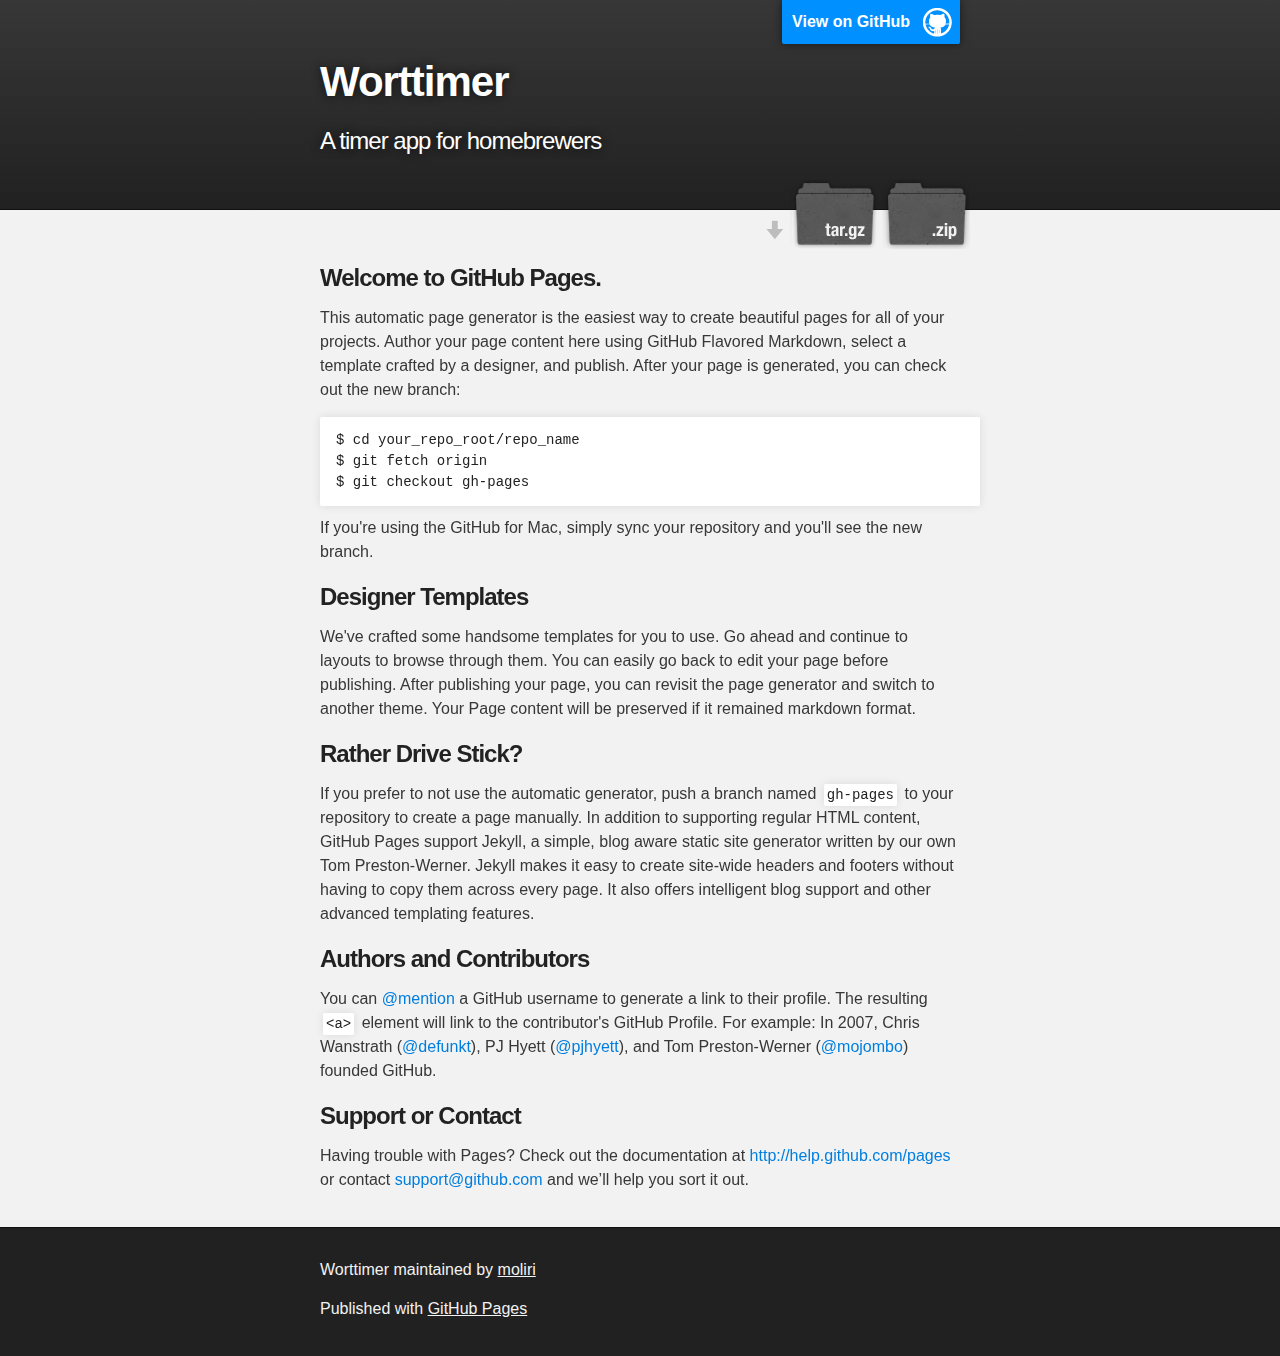
<file: github.html>
<!DOCTYPE html>
<html>

  <head>
    <meta charset='utf-8' />
    <meta http-equiv="X-UA-Compatible" content="chrome=1" />
    <meta name="description" content="Worttimer : A timer app for homebrewers" />

    <link rel="stylesheet" type="text/css" media="screen" href="stylesheets/stylesheet.css">

    <title>Worttimer</title>
  </head>

  <body>

    <!-- HEADER -->
    <div id="header_wrap" class="outer">
        <header class="inner">
          <a id="forkme_banner" href="https://github.com/moliri/WortTimer">View on GitHub</a>

          <h1 id="project_title">Worttimer</h1>
          <h2 id="project_tagline">A timer app for homebrewers</h2>

            <section id="downloads">
              <a class="zip_download_link" href="https://github.com/moliri/WortTimer/zipball/master">Download this project as a .zip file</a>
              <a class="tar_download_link" href="https://github.com/moliri/WortTimer/tarball/master">Download this project as a tar.gz file</a>
            </section>
        </header>
    </div>

    <!-- MAIN CONTENT -->
    <div id="main_content_wrap" class="outer">
      <section id="main_content" class="inner">
        <h3>
<a name="welcome-to-github-pages" class="anchor" href="#welcome-to-github-pages"><span class="octicon octicon-link"></span></a>Welcome to GitHub Pages.</h3>

<p>This automatic page generator is the easiest way to create beautiful pages for all of your projects. Author your page content here using GitHub Flavored Markdown, select a template crafted by a designer, and publish. After your page is generated, you can check out the new branch:</p>

<pre><code>$ cd your_repo_root/repo_name
$ git fetch origin
$ git checkout gh-pages
</code></pre>

<p>If you're using the GitHub for Mac, simply sync your repository and you'll see the new branch.</p>

<h3>
<a name="designer-templates" class="anchor" href="#designer-templates"><span class="octicon octicon-link"></span></a>Designer Templates</h3>

<p>We've crafted some handsome templates for you to use. Go ahead and continue to layouts to browse through them. You can easily go back to edit your page before publishing. After publishing your page, you can revisit the page generator and switch to another theme. Your Page content will be preserved if it remained markdown format.</p>

<h3>
<a name="rather-drive-stick" class="anchor" href="#rather-drive-stick"><span class="octicon octicon-link"></span></a>Rather Drive Stick?</h3>

<p>If you prefer to not use the automatic generator, push a branch named <code>gh-pages</code> to your repository to create a page manually. In addition to supporting regular HTML content, GitHub Pages support Jekyll, a simple, blog aware static site generator written by our own Tom Preston-Werner. Jekyll makes it easy to create site-wide headers and footers without having to copy them across every page. It also offers intelligent blog support and other advanced templating features.</p>

<h3>
<a name="authors-and-contributors" class="anchor" href="#authors-and-contributors"><span class="octicon octicon-link"></span></a>Authors and Contributors</h3>

<p>You can <a href="https://github.com/blog/821" class="user-mention">@mention</a> a GitHub username to generate a link to their profile. The resulting <code>&lt;a&gt;</code> element will link to the contributor's GitHub Profile. For example: In 2007, Chris Wanstrath (<a href="https://github.com/defunkt" class="user-mention">@defunkt</a>), PJ Hyett (<a href="https://github.com/pjhyett" class="user-mention">@pjhyett</a>), and Tom Preston-Werner (<a href="https://github.com/mojombo" class="user-mention">@mojombo</a>) founded GitHub.</p>

<h3>
<a name="support-or-contact" class="anchor" href="#support-or-contact"><span class="octicon octicon-link"></span></a>Support or Contact</h3>

<p>Having trouble with Pages? Check out the documentation at <a href="http://help.github.com/pages">http://help.github.com/pages</a> or contact <a href="mailto:support@github.com">support@github.com</a> and we’ll help you sort it out.</p>
      </section>
    </div>

    <!-- FOOTER  -->
    <div id="footer_wrap" class="outer">
      <footer class="inner">
        <p class="copyright">Worttimer maintained by <a href="https://github.com/moliri">moliri</a></p>
        <p>Published with <a href="http://pages.github.com">GitHub Pages</a></p>
      </footer>
    </div>

    

  </body>
</html>
</file>
<file: stylesheets/stylesheet.css>
/*******************************************************************************
Slate Theme for GitHub Pages
by Jason Costello, @jsncostello
*******************************************************************************/

@import url(pygment_trac.css);

/*******************************************************************************
MeyerWeb Reset
*******************************************************************************/

html, body, div, span, applet, object, iframe,
h1, h2, h3, h4, h5, h6, p, blockquote, pre,
a, abbr, acronym, address, big, cite, code,
del, dfn, em, img, ins, kbd, q, s, samp,
small, strike, strong, sub, sup, tt, var,
b, u, i, center,
dl, dt, dd, ol, ul, li,
fieldset, form, label, legend,
table, caption, tbody, tfoot, thead, tr, th, td,
article, aside, canvas, details, embed,
figure, figcaption, footer, header, hgroup,
menu, nav, output, ruby, section, summary,
time, mark, audio, video {
  margin: 0;
  padding: 0;
  border: 0;
  font: inherit;
  vertical-align: baseline;
}

/* HTML5 display-role reset for older browsers */
article, aside, details, figcaption, figure,
footer, header, hgroup, menu, nav, section {
  display: block;
}

ol, ul {
  list-style: none;
}

table {
  border-collapse: collapse;
  border-spacing: 0;
}

/*******************************************************************************
Theme Styles
*******************************************************************************/

body {
  box-sizing: border-box;
  color:#373737;
  background: #212121;
  font-size: 16px;
  font-family: 'Myriad Pro', Calibri, Helvetica, Arial, sans-serif;
  line-height: 1.5;
  -webkit-font-smoothing: antialiased;
}

h1, h2, h3, h4, h5, h6 {
  margin: 10px 0;
  font-weight: 700;
  color:#222222;
  font-family: 'Lucida Grande', 'Calibri', Helvetica, Arial, sans-serif;
  letter-spacing: -1px;
}

h1 {
  font-size: 36px;
  font-weight: 700;
}

h2 {
  padding-bottom: 10px;
  font-size: 32px;
  background: url('../images/bg_hr.png') repeat-x bottom;
}

h3 {
  font-size: 24px;
}

h4 {
  font-size: 21px;
}

h5 {
  font-size: 18px;
}

h6 {
  font-size: 16px;
}

p {
  margin: 10px 0 15px 0;
}

footer p {
  color: #f2f2f2;
}

a {
  text-decoration: none;
  color: #007edf;
  text-shadow: none;

  transition: color 0.5s ease;
  transition: text-shadow 0.5s ease;
  -webkit-transition: color 0.5s ease;
  -webkit-transition: text-shadow 0.5s ease;
  -moz-transition: color 0.5s ease;
  -moz-transition: text-shadow 0.5s ease;
  -o-transition: color 0.5s ease;
  -o-transition: text-shadow 0.5s ease;
  -ms-transition: color 0.5s ease;
  -ms-transition: text-shadow 0.5s ease;
}

a:hover, a:focus {text-decoration: underline;}

footer a {
  color: #F2F2F2;
  text-decoration: underline;
}

em {
  font-style: italic;
}

strong {
  font-weight: bold;
}

img {
  position: relative;
  margin: 0 auto;
  max-width: 739px;
  padding: 5px;
  margin: 10px 0 10px 0;
  border: 1px solid #ebebeb;

  box-shadow: 0 0 5px #ebebeb;
  -webkit-box-shadow: 0 0 5px #ebebeb;
  -moz-box-shadow: 0 0 5px #ebebeb;
  -o-box-shadow: 0 0 5px #ebebeb;
  -ms-box-shadow: 0 0 5px #ebebeb;
}

p img {
  display: inline;
  margin: 0;
  padding: 0;
  vertical-align: middle;
  text-align: center;
  border: none;
}

pre, code {
  width: 100%;
  color: #222;
  background-color: #fff;

  font-family: Monaco, "Bitstream Vera Sans Mono", "Lucida Console", Terminal, monospace;
  font-size: 14px;

  border-radius: 2px;
  -moz-border-radius: 2px;
  -webkit-border-radius: 2px;
}

pre {
  width: 100%;
  padding: 10px;
  box-shadow: 0 0 10px rgba(0,0,0,.1);
  overflow: auto;
}

code {
  padding: 3px;
  margin: 0 3px;
  box-shadow: 0 0 10px rgba(0,0,0,.1);
}

pre code {
  display: block;
  box-shadow: none;
}

blockquote {
  color: #666;
  margin-bottom: 20px;
  padding: 0 0 0 20px;
  border-left: 3px solid #bbb;
}


ul, ol, dl {
  margin-bottom: 15px
}

ul {
  list-style: inside;
  padding-left: 20px;
}

ol {
  list-style: decimal inside;
  padding-left: 20px;
}

dl dt {
  font-weight: bold;
}

dl dd {
  padding-left: 20px;
  font-style: italic;
}

dl p {
  padding-left: 20px;
  font-style: italic;
}

hr {
  height: 1px;
  margin-bottom: 5px;
  border: none;
  background: url('../images/bg_hr.png') repeat-x center;
}

table {
  border: 1px solid #373737;
  margin-bottom: 20px;
  text-align: left;
 }

th {
  font-family: 'Lucida Grande', 'Helvetica Neue', Helvetica, Arial, sans-serif;
  padding: 10px;
  background: #373737;
  color: #fff;
 }

td {
  padding: 10px;
  border: 1px solid #373737;
 }

form {
  background: #f2f2f2;
  padding: 20px;
}

/*******************************************************************************
Full-Width Styles
*******************************************************************************/

.outer {
  width: 100%;
}

.inner {
  position: relative;
  max-width: 640px;
  padding: 20px 10px;
  margin: 0 auto;
}

#forkme_banner {
  display: block;
  position: absolute;
  top:0;
  right: 10px;
  z-index: 10;
  padding: 10px 50px 10px 10px;
  color: #fff;
  background: url('../images/blacktocat.png') #0090ff no-repeat 95% 50%;
  font-weight: 700;
  box-shadow: 0 0 10px rgba(0,0,0,.5);
  border-bottom-left-radius: 2px;
  border-bottom-right-radius: 2px;
}

#header_wrap {
  background: #212121;
  background: -moz-linear-gradient(top, #373737, #212121);
  background: -webkit-linear-gradient(top, #373737, #212121);
  background: -ms-linear-gradient(top, #373737, #212121);
  background: -o-linear-gradient(top, #373737, #212121);
  background: linear-gradient(top, #373737, #212121);
}

#header_wrap .inner {
  padding: 50px 10px 30px 10px;
}

#project_title {
  margin: 0;
  color: #fff;
  font-size: 42px;
  font-weight: 700;
  text-shadow: #111 0px 0px 10px;
}

#project_tagline {
  color: #fff;
  font-size: 24px;
  font-weight: 300;
  background: none;
  text-shadow: #111 0px 0px 10px;
}

#downloads {
  position: absolute;
  width: 210px;
  z-index: 10;
  bottom: -40px;
  right: 0;
  height: 70px;
  background: url('../images/icon_download.png') no-repeat 0% 90%;
}

.zip_download_link {
  display: block;
  float: right;
  width: 90px;
  height:70px;
  text-indent: -5000px;
  overflow: hidden;
  background: url(../images/sprite_download.png) no-repeat bottom left;
}

.tar_download_link {
  display: block;
  float: right;
  width: 90px;
  height:70px;
  text-indent: -5000px;
  overflow: hidden;
  background: url(../images/sprite_download.png) no-repeat bottom right;
  margin-left: 10px;
}

.zip_download_link:hover {
  background: url(../images/sprite_download.png) no-repeat top left;
}

.tar_download_link:hover {
  background: url(../images/sprite_download.png) no-repeat top right;
}

#main_content_wrap {
  background: #f2f2f2;
  border-top: 1px solid #111;
  border-bottom: 1px solid #111;
}

#main_content {
  padding-top: 40px;
}

#footer_wrap {
  background: #212121;
}



/*******************************************************************************
Small Device Styles
*******************************************************************************/

@media screen and (max-width: 480px) {
  body {
    font-size:14px;
  }

  #downloads {
    display: none;
  }

  .inner {
    min-width: 320px;
    max-width: 480px;
  }

  #project_title {
  font-size: 32px;
  }

  h1 {
    font-size: 28px;
  }

  h2 {
    font-size: 24px;
  }

  h3 {
    font-size: 21px;
  }

  h4 {
    font-size: 18px;
  }

  h5 {
    font-size: 14px;
  }

  h6 {
    font-size: 12px;
  }

  code, pre {
    min-width: 320px;
    max-width: 480px;
    font-size: 11px;
  }

}
</file>
